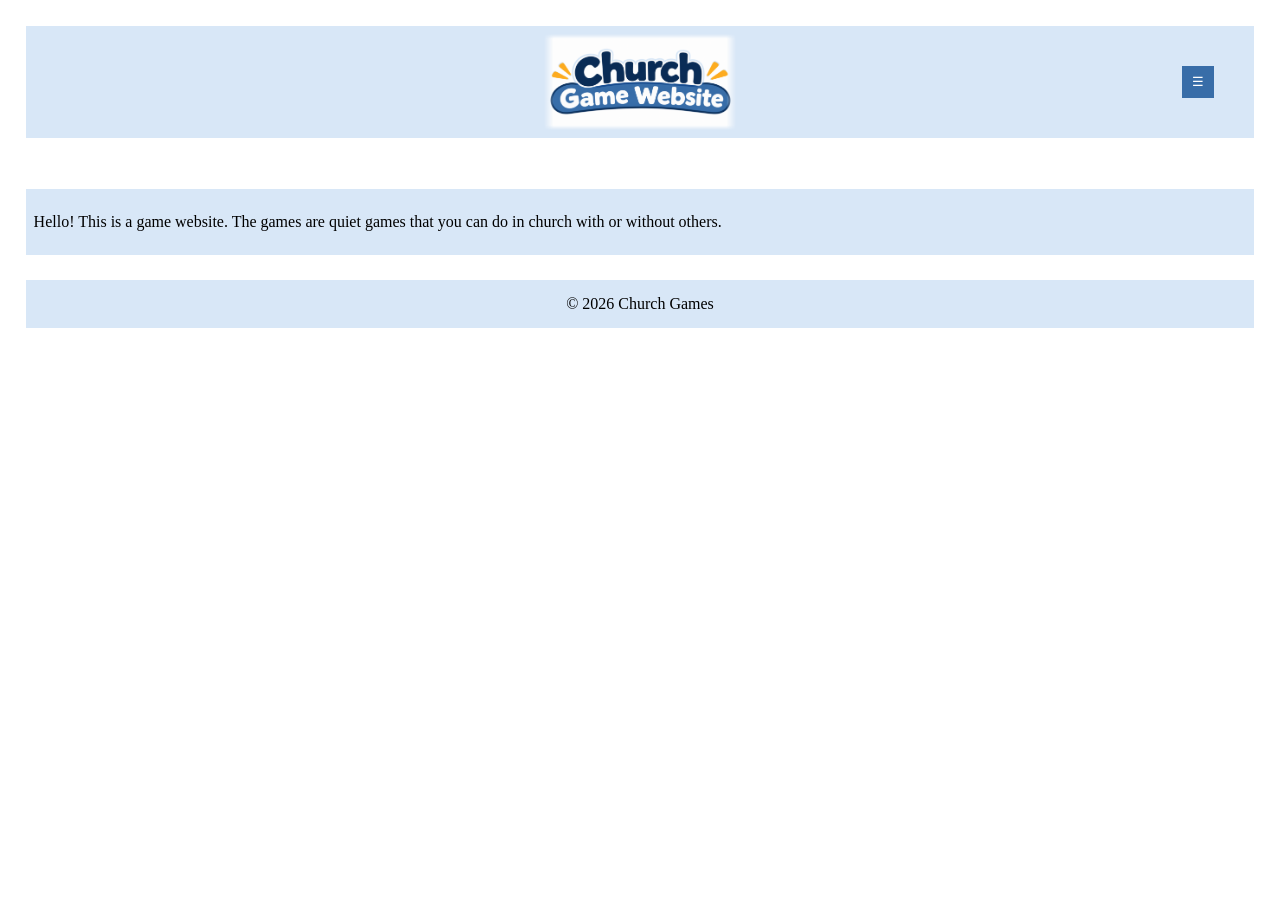
<file: index.html>
<!DOCTYPE html>
<html lang="en">

<head>
    <meta charset="UTF-8">
    <meta name="viewport" content="width=device-width, initial-scale=1.0">
    <title>Church Games</title>
    <link rel="stylesheet" href="styles.css">
</head>

<body>
    <header>
        <section>
            <img src="./visuals/Church Game Website Logo.png">

            <button class="menu-btn" aria-label="Open menu">&#9776;</button>
        </section>

        <nav>
            <ul>
                <li><a href="index.html">Home</a></li>
                <li><a href="about.html">About</a></li>
                <li><a href="games.html">Games</a></li>
                <li><a href="creators.html">Creators</a></li>
            </ul>
        </nav>
    </header>

    <main>
        <section>
            <p>Hello! This is a game website. The games are quiet games that you can do in church with or without
                others.</p>
        </section>
    </main>

    <footer>
        <p>&copy; 2026 Church Games</p>
    </footer>
<script src="menu.js"></script>
</body>

</html>
</file>
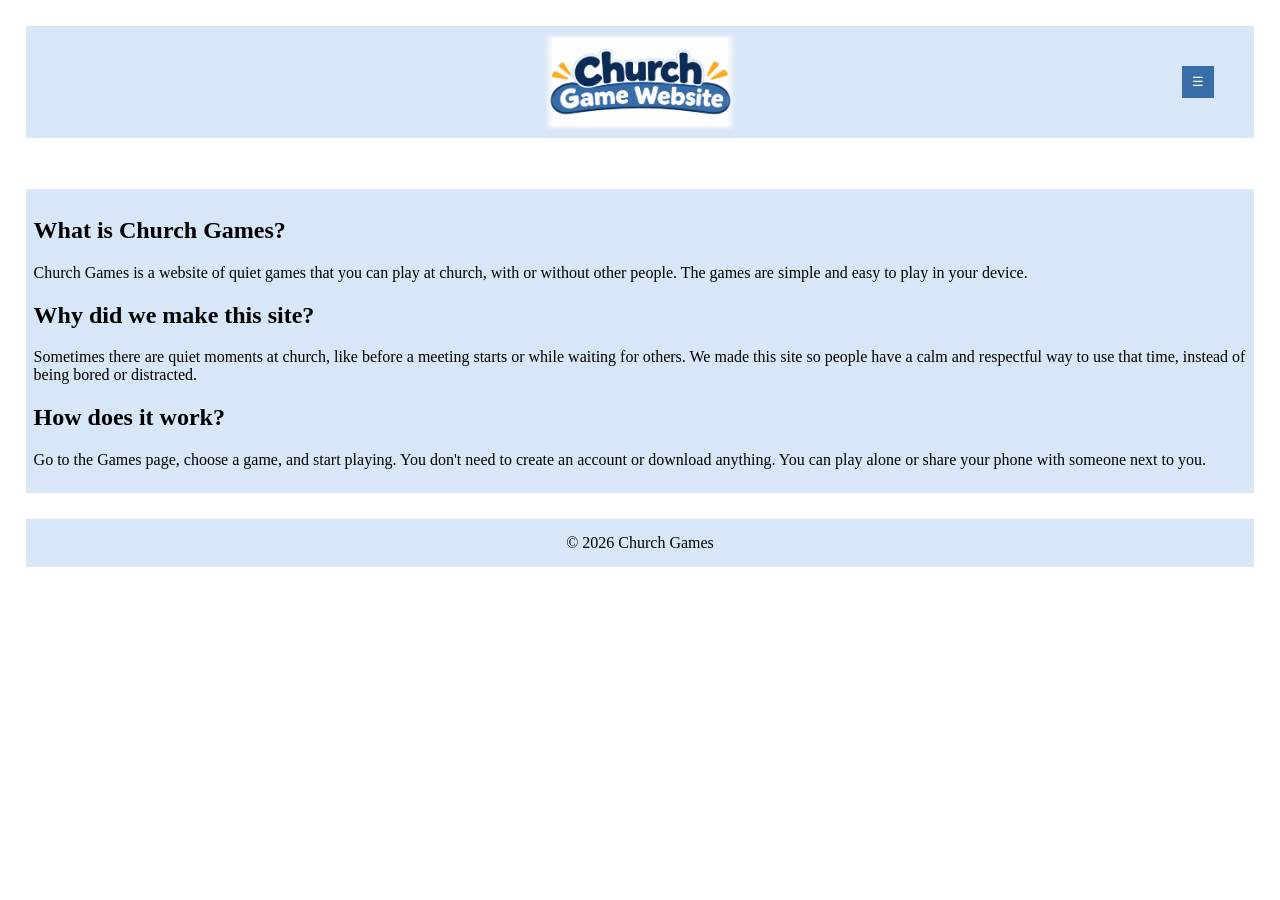
<file: about.html>
<!DOCTYPE html>
<html lang="en">

<head>
    <meta charset="UTF-8">
    <meta name="viewport" content="width=device-width, initial-scale=1.0">
    <title>About - Church Games</title>
    <link rel="stylesheet" href="styles.css">
</head>

<body>
    <header>
        <section>
            <img src="./visuals/Church Game Website Logo.png">

            <button class="menu-btn" aria-label="Open menu">&#9776;</button>
        </section>

        <nav>
            <ul>
                <li><a href="index.html">Home</a></li>
                <li><a href="about.html">About</a></li>
                <li><a href="games.html">Games</a></li>
                <li><a href="creators.html">Creators</a></li>
            </ul>
        </nav>
    </header>

    <main>
        <section>
            <h2>What is Church Games?</h2>
            <p>Church Games is a website of quiet games that you can play at church, with or without other people. The
                games are simple and easy to play in your device.</p>
        </section>

        <section>
            <h2>Why did we make this site?</h2>
            <p>Sometimes there are quiet moments at church, like before a meeting starts or while waiting for others. We
                made this site so people have a calm and respectful way to use that time, instead of being bored or
                distracted.</p>
        </section>

        <section>
            <h2>How does it work?</h2>
            <p>Go to the Games page, choose a game, and start playing. You don't need to create an account or download
                anything. You can play alone or share your phone with someone next to you.</p>
        </section>
    </main>

    <footer>
        <p>&copy; 2026 Church Games</p>
    </footer>
    <script src="menu.js"></script>
</body>

</html>
</file>
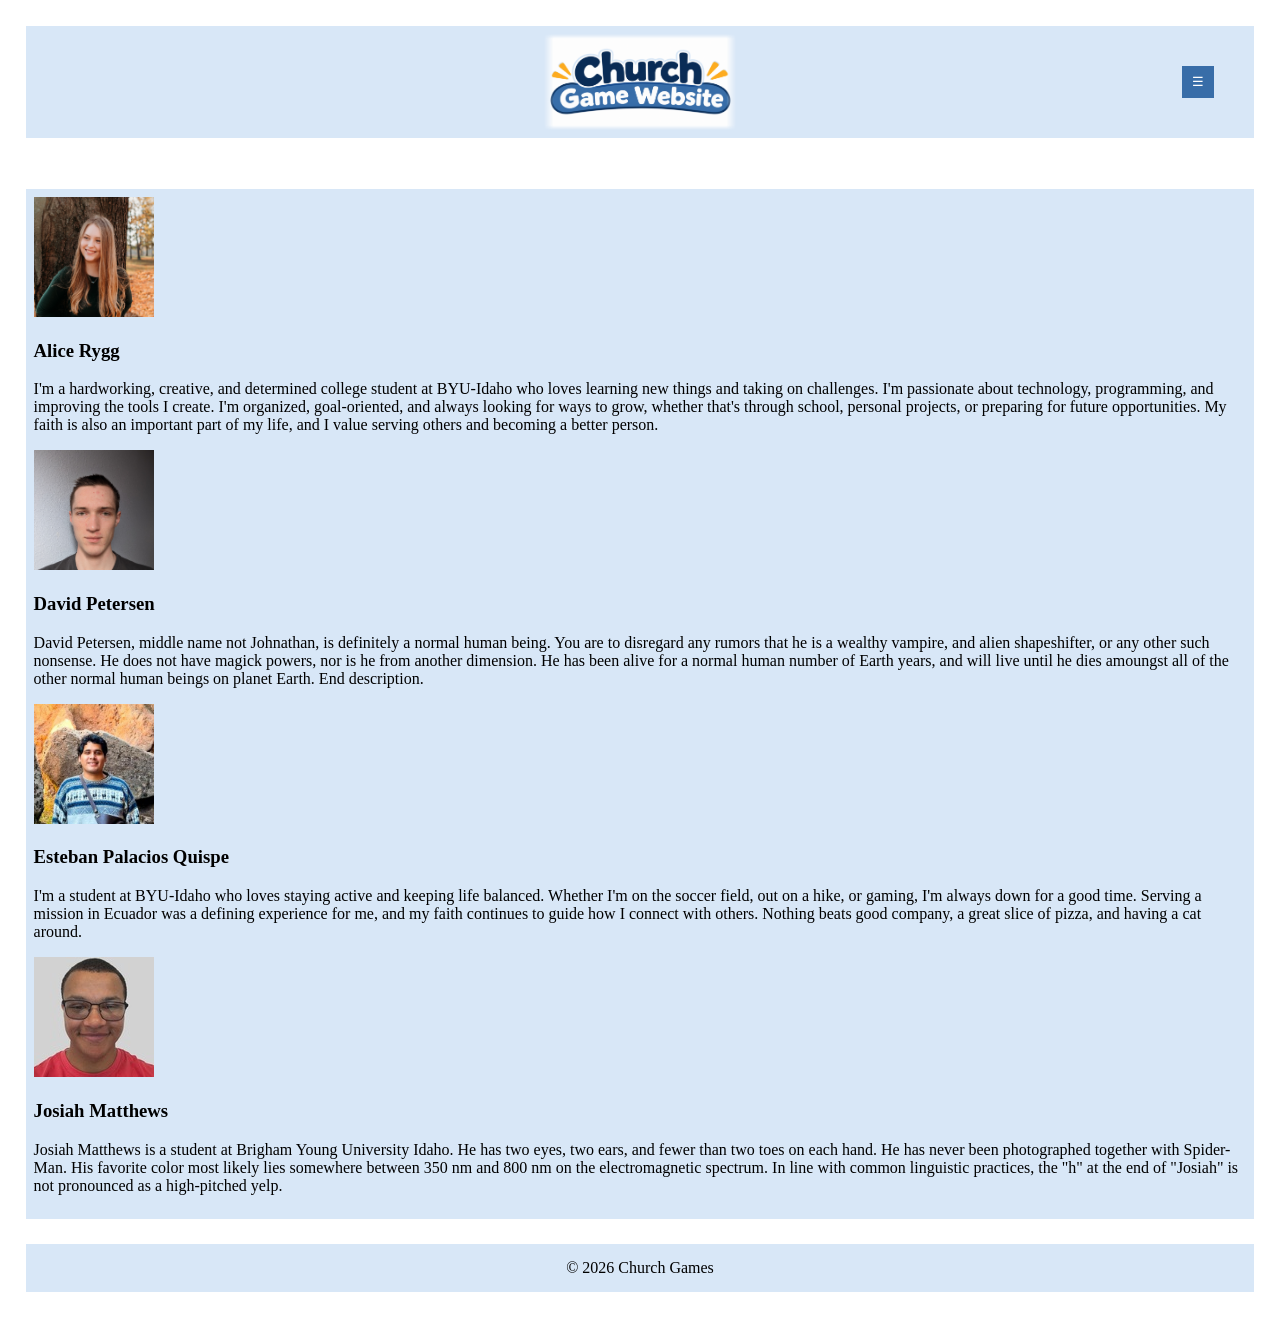
<file: creators.html>
<!DOCTYPE html>
<html lang="en">

<head>
    <meta charset="UTF-8">
    <meta name="viewport" content="width=device-width, initial-scale=1.0">
    <title></title>
    <link rel="stylesheet" href="styles.css">
</head>

<!-- Below style to be integrated into CSS file; atn. David -->
<style>
    img {
        width: 120px;
        height: 120px;
    }
</style>

<body>

    <header>
        <section>
            <img src="./visuals/Church Game Website Logo.png">

            <button class="menu-btn" aria-label="Open menu">&#9776;</button>
        </section>

        <nav>
            <ul>
                <li><a href="index.html">Home</a></li>
                <li><a href="about.html">About</a></li>
                <li><a href="games.html">Games</a></li>
                <li><a href="creators.html">Creators</a></li>
            </ul>
        </nav>
    </header>

    <main>
        <div class="cardbank">

            <section class="card">
                <img src="./visuals/alice_square.jpg" alt="Photograph of a person">
                <h3>Alice Rygg</h3>
                <p>I'm a hardworking, creative, and determined college student at BYU-Idaho who loves learning new
                    things and taking on challenges. I'm passionate about technology, programming, and improving the
                    tools I create. I'm organized, goal-oriented, and always looking for ways to grow, whether that's
                    through school, personal projects, or preparing for future opportunities. My faith is also an
                    important part of my life, and I value serving others and becoming a better person.</p>
            </section>

            <section class="card">
                <img src="./visuals/david_square.jpg" alt="Portrait of a person">
                <h3>David Petersen</h3>
                <p>David Petersen, middle name not Johnathan, is definitely a normal human being. You are to disregard
                    any rumors that he is a wealthy vampire, and alien shapeshifter, or any other such nonsense. He does
                    not have magick powers, nor is he from another dimension. He has been alive for a normal human
                    number of Earth years, and will live until he dies amoungst all of the other normal human beings on
                    planet Earth. End description.</p>
            </section>

            <section class="card">
                <img src="./visuals/esteban_square.jpg" alt="Portrayal of a person">
                <h3>Esteban Palacios Quispe</h3>
                <p>I'm a student at BYU-Idaho who loves staying active and keeping life balanced. Whether I'm on the
                    soccer field, out on a hike, or gaming, I'm always down for a good time. Serving a mission in
                    Ecuador was a defining experience for me, and my faith continues to guide how I connect with others.
                    Nothing beats good company, a great slice of pizza, and having a cat around.</p>
            </section>

            <section class="card">
                <img src="./visuals/josiah_square.jpg" alt="Picture of a person">
                <h3>Josiah Matthews</h3>
                <p>Josiah Matthews is a student at Brigham Young University Idaho. He has two eyes, two ears, and fewer
                    than two toes on each hand. He has never been photographed together with Spider-Man. His favorite
                    color most likely lies somewhere between 350 nm and 800 nm on the electromagnetic spectrum. In line
                    with common linguistic practices, the "h" at the end of "Josiah" is not pronounced as a high-pitched
                    yelp.</p>
            </section>

        </div>
    </main>

    <footer>
        <p>&copy; 2026 Church Games</p>
    </footer>
    <script src="menu.js"></script>

</body>

</html>
</file>
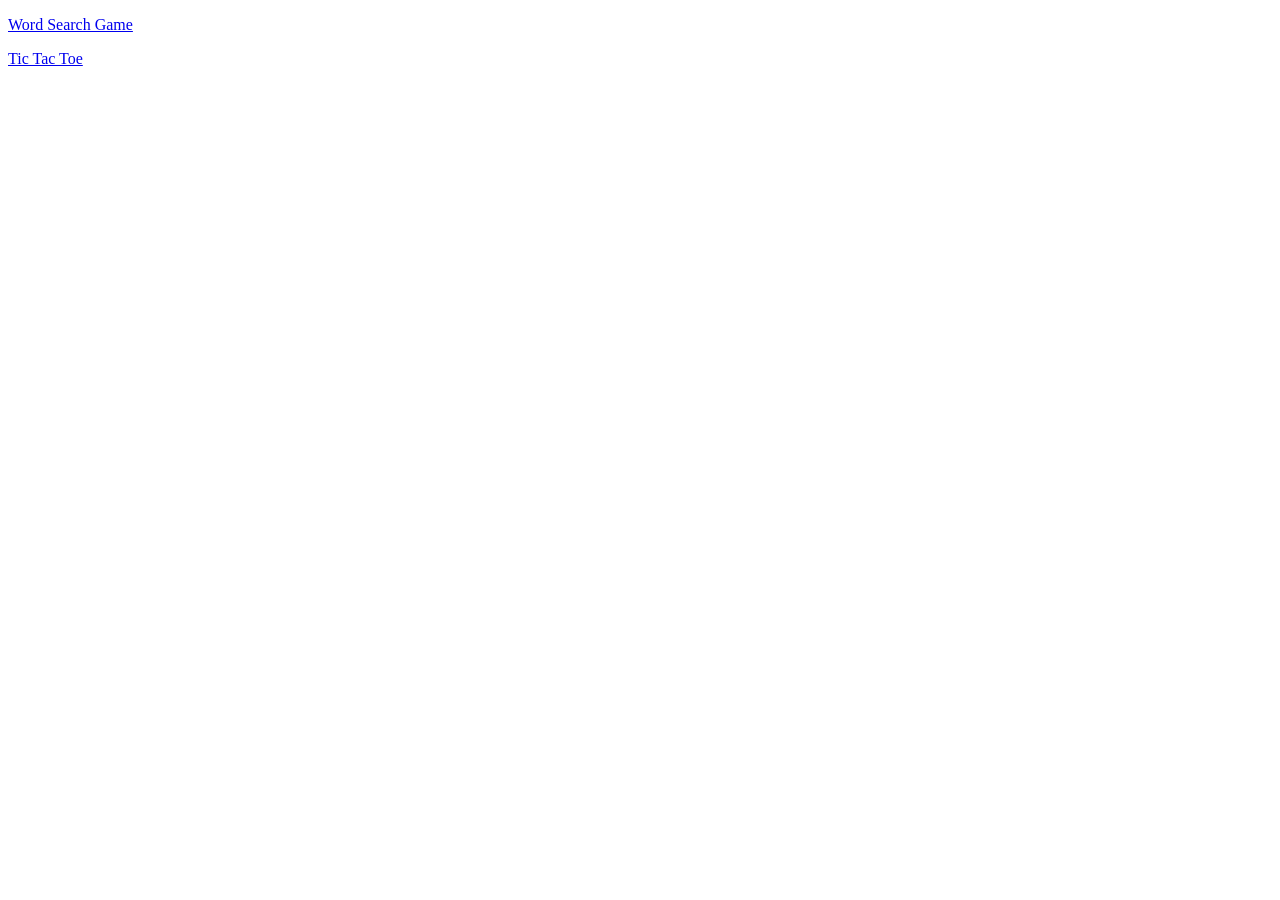
<file: games.html>
<!DOCTYPE html>
<html lang="en">
<head>
    <meta charset="UTF-8">
    <meta name="viewport" content="width=device-width, initial-scale=1.0">
    <title>Document</title>
</head>
<body>
    <p><a href="word_search.html">Word Search Game</a></p>
    <p><a href="tic.html">Tic Tac Toe</a></p>
</body>
</html>
</file>
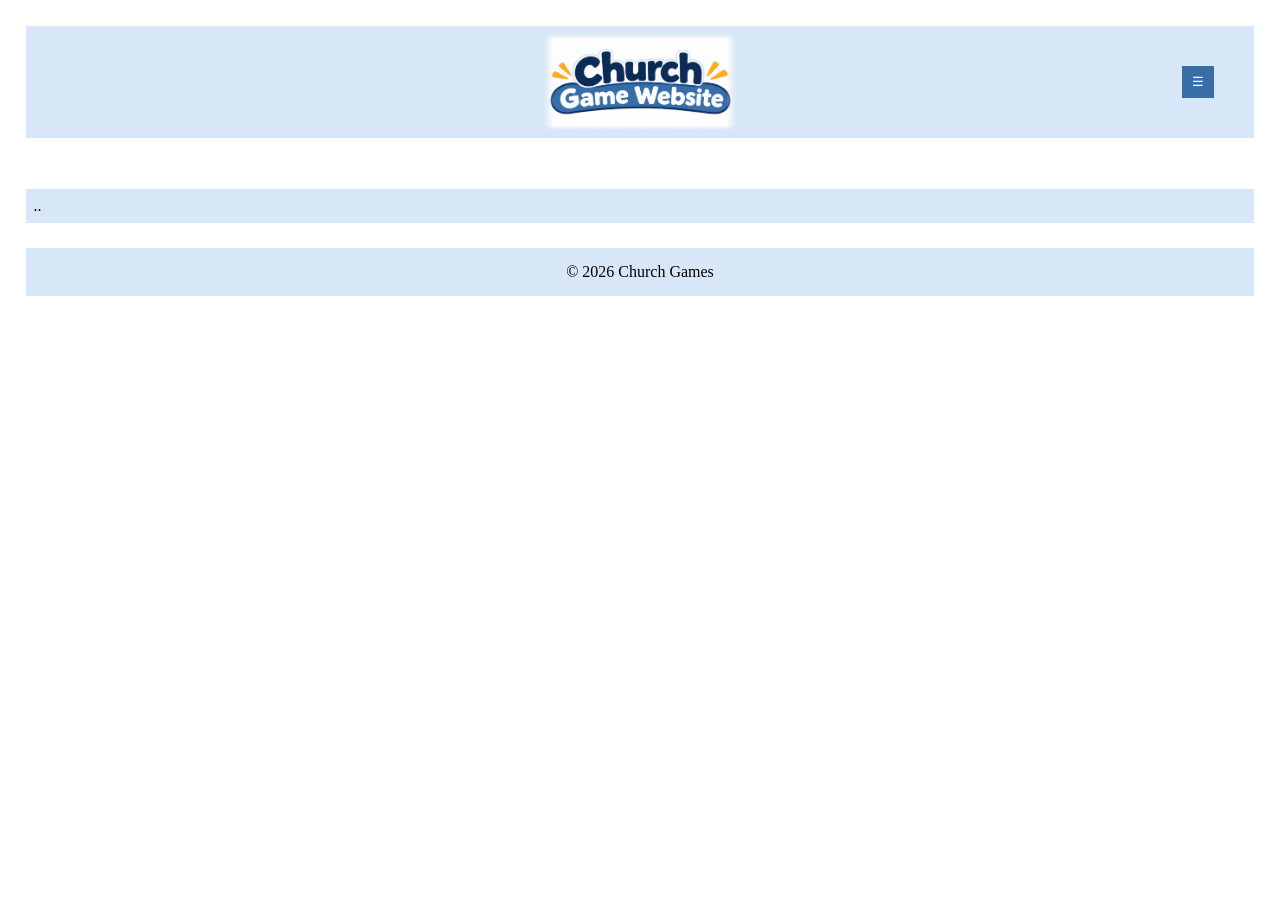
<file: home.html>
<!DOCTYPE html>
<html lang="en">

<head>
    <meta charset="UTF-8">
    <meta name="viewport" content="width=device-width, initial-scale=1.0">
    <title></title>
    <link rel="stylesheet" href="styles.css">
</head>

<body>

    <header>
        <section>
            <img src="./visuals/Church Game Website Logo.png">

            <button class="menu-btn" aria-label="Open menu">&#9776;</button>
        </section>

        <nav>
            <ul>
                <li><a href="index.html">Home</a></li>
                <li><a href="about.html">About</a></li>
                <li><a href="games.html">Games</a></li>
                <li><a href="creators.html">Creators</a></li>
            </ul>
        </nav>
    </header>

    <main>
        ..
    </main>

    <footer>
        <p>&copy; 2026 Church Games</p>
    </footer>

</body>

</html>
</file>
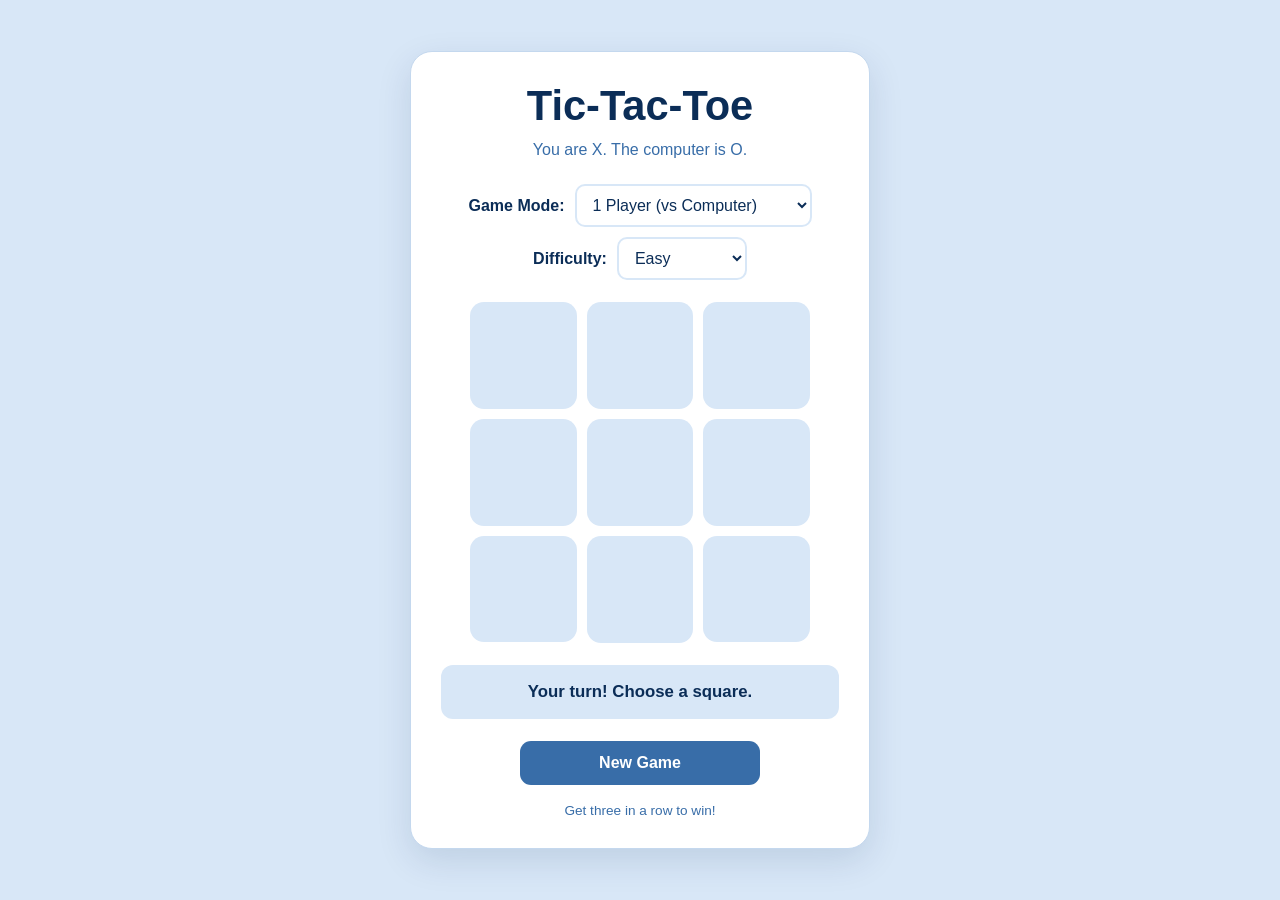
<file: tic.html>
<!DOCTYPE html>
<html lang="en">
<head>
    <meta charset="UTF-8">
    <meta name="viewport" content="width=device-width, initial-scale=1.0">

    <meta name="theme-color" content="#0B2D57">

    <meta
        name="description"
        content="Play Tic-Tac-Toe against the computer. Choose your difficulty and try to get three in a row!"
    >

    <title>Tic-Tac-Toe | Church Games</title>

    <script src="tic.js" defer></script>
</head>

<body>
    <noscript>
        <p>This game requires JavaScript to be enabled.</p>
    </noscript>
</body>
</html>
</file>
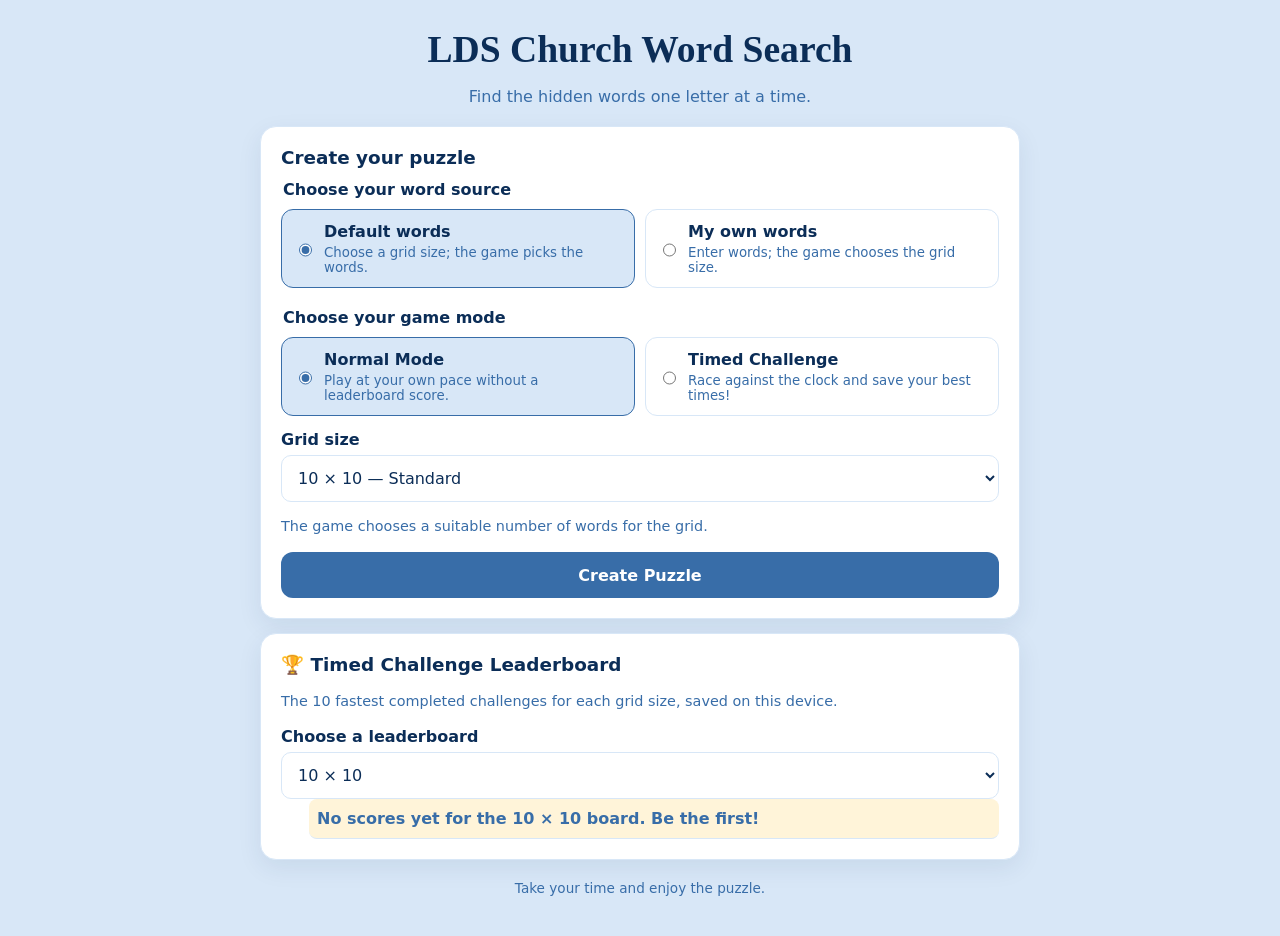
<file: word_search.html>
<!DOCTYPE html>
<html lang="en">
<head>
  <meta charset="UTF-8">
  <meta name="viewport" content="width=device-width, initial-scale=1.0">
  <meta name="theme-color" content="#D8E7F7">
  <title>LDS Church Word Search</title>

  <style>
    :root {
      --page: #D8E7F7;
      --surface: #FFFFFF;
      --ink: #0B2D57;
      --muted: #386DA8;
      --accent: #386DA8;
      --accent-dark: #0B2D57;
      --success: #FEAD21;
      --success-ink: #0B2D57;
      --border: #D8E7F7;
    }

    * { box-sizing: border-box; }

    body {
      margin: 0;
      padding: 20px 12px 32px;
      background: var(--page);
      color: var(--ink);
      font-family: system-ui, sans-serif;
    }

    main {
      width: min(100%, 760px);
      margin: 0 auto;
    }

    header {
      text-align: center;
      margin-bottom: 20px;
    }

    h1 {
      margin: 0 0 8px;
      font-family: Georgia, serif;
      font-size: clamp(1.6rem, 6vw, 2.35rem);
    }

    h2 {
      font-size: 1.15rem;
      margin: 0 0 12px;
    }

    .subtitle, .help { color: var(--muted); }

    .panel {
      background: var(--surface);
      border: 1px solid var(--border);
      border-radius: 16px;
      padding: 16px;
      margin: 14px 0;
      box-shadow: 0 8px 24px rgba(11, 45, 87, 0.08);
    }

    fieldset {
      border: 0;
      padding: 0;
      margin: 0;
    }

    legend {
      font-weight: 750;
      margin-bottom: 10px;
    }

    .mode-options {
      display: grid;
      grid-template-columns: 1fr 1fr;
      gap: 10px;
    }

    .mode-option {
      display: flex;
      gap: 9px;
      padding: 12px;
      border: 1px solid var(--border);
      border-radius: 12px;
      cursor: pointer;
    }

    .mode-option:has(input:checked) {
      border-color: var(--accent);
      background: #D8E7F7;
    }

    input[type="radio"] {
      accent-color: var(--accent);
      margin-top: 3px;
    }

    .mode-option small {
      display: block;
      color: var(--muted);
      margin-top: 4px;
    }

    .field-label {
      display: block;
      font-weight: 700;
      margin: 14px 0 6px;
    }

    select, textarea, input[type="text"] {
      width: 100%;
      padding: 12px;
      border: 1px solid var(--border);
      border-radius: 10px;
      background: white;
      color: var(--ink);
      font: inherit;
    }

    textarea {
      min-height: 140px;
      resize: vertical;
    }

    .help {
      font-size: 0.9rem;
      line-height: 1.5;
    }

    button {
      min-height: 46px;
      padding: 11px 18px;
      border: 2px solid transparent;
      border-radius: 12px;
      background: var(--accent);
      color: white;
      font: inherit;
      font-weight: 750;
      cursor: pointer;
      touch-action: manipulation;
      transition: background 0.2s ease, transform 0.2s ease, box-shadow 0.2s ease;
    }

    button:hover {
      background: var(--accent-dark);
      transform: translateY(-2px);
      box-shadow: 0 4px 10px rgba(11, 45, 87, 0.18);
    }

    button:active {
      transform: translateY(0);
      box-shadow: none;
    }

    button:focus-visible,
    select:focus-visible,
    textarea:focus-visible,
    input:focus-visible {
      outline: 3px solid #FEAD21;
      outline-offset: 2px;
    }

    button.secondary:hover { background: #D8E7F7; }

    .button-row {
      display: flex;
      flex-wrap: wrap;
      gap: 8px;
      margin-top: 14px;
    }

    .button-row button { flex: 1 1 130px; }

    #game { display: none; }

    .game-top {
      display: flex;
      justify-content: space-between;
      align-items: center;
      gap: 12px;
      flex-wrap: wrap;
    }

    #timer {
      background: #FEAD21;
      color: #0B2D57;
      padding: 8px 14px;
      border-radius: 10px;
      font-weight: 800;
      font-variant-numeric: tabular-nums;
      border: 2px solid #0B2D57;
      transition: background 0.2s ease, transform 0.2s ease;
    }

    #timer:hover { transform: translateY(-2px); }

    #progress { font-weight: 800; }

    #status {
      min-height: 1.5em;
      margin: 12px 0;
      font-weight: 650;
      color: var(--muted);
    }

    #status.success { color: var(--success-ink); }
    #status.error { color: #9b2c40; }

    #status.complete {
      background: #FEAD21;
      color: #0B2D57;
      border: 2px solid #0B2D57;
      border-radius: 12px;
      padding: 14px;
      font-weight: 800;
      animation: foundPulse 0.4s ease;
    }

    #grid {
      display: grid;
      width: min(100%, 600px);
      margin: 16px auto;
      gap: 2px;
      user-select: none;
      -webkit-user-select: none;
      -webkit-touch-callout: none;
      touch-action: none;
    }

    .cell {
      min-width: 0;
      aspect-ratio: 1;
      display: grid;
      place-items: center;
      padding: 0;
      overflow: hidden;
      border: 1px solid #e2dbea;
      border-radius: 4px;
      background: white;
      color: var(--ink);
      font-size: clamp(0.58rem, 3.1vw, 1.1rem);
      font-weight: 800;
      line-height: 1;
      cursor: crosshair;
      touch-action: none;
    }

    #grid[data-size="6"] .cell,
    #grid[data-size="8"] .cell {
      font-size: clamp(0.8rem, 4.5vw, 1.25rem);
    }

    .cell.hint {
      background: #FDE68A;
      color: #172554;
      border: 3px solid #92400E;
      box-shadow: 0 0 0 2px rgba(146, 64, 14, 0.16);
      animation: foundPulse 0.5s ease infinite;
    }

    .cell.selected {
      background: #BFDBFE;
      border: 2px solid #1D4ED8;
      color: #172554;
    }

    .cell.found {
      background: var(--word-color, #A5B4FC);
      color: #172033;
      border: 2px solid #334155;
      box-shadow: none;
      animation: foundPulse 0.3s ease;
    }

    #words {
      display: grid;
      grid-template-columns: repeat(2, minmax(0, 1fr));
      gap: 8px;
      list-style: none;
      padding: 0;
      margin: 0;
    }

    #words li {
      overflow-wrap: anywhere;
      padding: 9px 10px;
      background: #f8f6fb;
      border: 1px solid var(--border);
      border-radius: 8px;
      font-weight: 700;
      font-size: 0.9rem;
    }

    #words li.completed {
      color: #172033;
      background: var(--word-color, #E0E7FF);
      text-decoration: line-through;
      border: 2px solid #334155;
    }

    #score-entry {
      border: 2px solid #FEAD21;
    }

    #score-entry p { line-height: 1.5; }

    #leaderboard-list {
      padding-left: 28px;
      margin: 0;
    }

    #leaderboard-list li {
      padding: 10px 8px;
      border-bottom: 1px solid var(--border);
      display: flex;
      justify-content: space-between;
      gap: 12px;
      flex-wrap: wrap;
    }

    #leaderboard-list li:first-child {
      background: #FFF4D9;
      border-radius: 8px;
      font-weight: 800;
    }

    .score-time {
      font-weight: 800;
      font-variant-numeric: tabular-nums;
      white-space: nowrap;
    }

    .empty-leaderboard {
      color: var(--muted);
      padding: 10px 0;
    }

    .hidden { display: none !important; }

    footer {
      margin-top: 20px;
      text-align: center;
      color: var(--muted);
      font-size: 0.85rem;
    }

    @keyframes foundPulse {
      0% { transform: scale(1); }
      50% { transform: scale(1.12); }
      100% { transform: scale(1); }
    }

    @media (prefers-reduced-motion: reduce) {
      #timer, .cell.found, .cell.hint, #status.complete {
        animation: none;
        transition: none;
      }

      #timer:hover { transform: none; }
    }

    @media (min-width: 560px) {
      body { padding: 28px 20px 40px; }
      .panel { padding: 20px; }
      #words { grid-template-columns: repeat(3, minmax(0, 1fr)); }
    }

    @media (max-width: 360px) {
      body {
        padding-left: 7px;
        padding-right: 7px;
      }

      .panel { padding: 12px; }
      .mode-options { grid-template-columns: 1fr; }
      #grid { gap: 1px; }
      .cell { border-radius: 2px; }
    }
  </style>
</head>

<body>
  <main>
    <header>
      <h1>LDS Church Word Search</h1>
      <p class="subtitle">Find the hidden words one letter at a time.</p>
    </header>

    <section id="setup" class="panel">
      <h2>Create your puzzle</h2>

      <fieldset>
        <legend>Choose your word source</legend>

        <div class="mode-options">
          <label class="mode-option">
            <input type="radio" name="word-mode" value="default" checked>
            <span>
              <strong>Default words</strong>
              <small>Choose a grid size; the game picks the words.</small>
            </span>
          </label>

          <label class="mode-option">
            <input type="radio" name="word-mode" value="custom">
            <span>
              <strong>My own words</strong>
              <small>Enter words; the game chooses the grid size.</small>
            </span>
          </label>
        </div>
      </fieldset>

      <fieldset style="margin-top: 20px;">
        <legend>Choose your game mode</legend>

        <div class="mode-options">
          <label class="mode-option">
            <input type="radio" name="game-mode" value="normal" checked>
            <span>
              <strong>Normal Mode</strong>
              <small>Play at your own pace without a leaderboard score.</small>
            </span>
          </label>

          <label class="mode-option">
            <input type="radio" name="game-mode" value="timed">
            <span>
              <strong>Timed Challenge</strong>
              <small>Race against the clock and save your best times!</small>
            </span>
          </label>
        </div>
      </fieldset>

      <div id="default-options">
        <label class="field-label" for="grid-size">Grid size</label>
        <select id="grid-size">
          <option value="6">6 × 6 — Quick</option>
          <option value="8">8 × 8 — Easy</option>
          <option value="10" selected>10 × 10 — Standard</option>
          <option value="12">12 × 12 — Challenging</option>
          <option value="15">15 × 15 — Hard</option>
        </select>

        <p class="help">The game chooses a suitable number of words for the grid.</p>
      </div>

      <div id="custom-options" class="hidden">
        <label class="field-label" for="custom-words">Your words</label>
        <textarea id="custom-words"
          placeholder="Enter one word per line&#10;FAITH&#10;JESUS&#10;PRAYER"></textarea>
        <p class="help">
          Use letters A–Z. Spaces and punctuation are removed.
          The grid will be sized automatically.
        </p>
      </div>

      <p id="setup-message" class="help" role="status"></p>

      <div class="button-row">
        <button id="start-game" type="button">Create Puzzle</button>
      </div>
    </section>

    <section id="game" class="panel" aria-label="Word search game">
      <div class="game-top">
        <div id="progress" aria-live="polite">0 of 0 words found</div>
        <div id="timer" aria-live="off">Time: —</div>
        <div id="game-size-label" class="help"></div>
      </div>

      <p id="status" role="status" aria-live="polite">
        Touch or click and drag across a word, then release.
      </p>

      <div id="grid" aria-label="Word search letter grid"></div>

      <h2>Words to Find</h2>
      <ul id="words"></ul>

      <div class="button-row">
        <button id="new-puzzle" class="secondary" type="button">New Puzzle</button>
        <button id="show-answers" class="secondary" type="button">Show Answers</button>
        <button id="hint-button" class="secondary" type="button">Hint</button>
        <button id="back-to-setup" class="secondary" type="button">Puzzle Settings</button>
      </div>
    </section>

    <section id="score-entry" class="panel hidden">
      <h2>🏆 You made it!</h2>
      <p id="score-message"></p>

      <form id="score-form">
        <label class="field-label" for="player-name">Enter your name for the leaderboard</label>
        <input id="player-name" type="text" maxlength="20"
          placeholder="Your name" required>
        <div class="button-row">
          <button type="submit">Save My Score</button>
        </div>
      </form>
    </section>

    <section id="leaderboard" class="panel">
      <h2>🏆 Timed Challenge Leaderboard</h2>
      <p class="help">The 10 fastest completed challenges for each grid size, saved on this device.</p>

      <label class="field-label" for="leaderboard-size">
        Choose a leaderboard
      </label>

      <select id="leaderboard-size">
        <option value="6">6 × 6</option>
        <option value="8">8 × 8</option>
        <option value="10" selected>10 × 10</option>
        <option value="12">12 × 12</option>
        <option value="15">15 × 15</option>
      </select>

      <ol id="leaderboard-list"></ol>
    </section>

    <footer>Take your time and enjoy the puzzle.</footer>
  </main>

  <script src="word_search.js"></script>
</body>
</html>
</file>
<file: styles.css>
* {
    box-sizing: border-box;
}

body {
    margin: 0;
    font-family: Georgia, serif;
}

header,
main,
footer {
    margin: 2%;
    padding: 8px;
    background-color: #D8E7F7;
}

/* Header */
header {
    margin-bottom: 4%;
}

header img {
    mask-image:
        linear-gradient(to right, transparent, black 05%, black 95%, transparent),
        linear-gradient(to bottom, transparent, black 05%, black 95%, transparent);

    mask-composite: intersect;
}

header section {
    position: relative;
    display: flex;
    justify-content: center;
    align-items: center;
    height: 1in;
}

header section img {
    height: 100%;
    width: auto;
    max-width: calc(100% - 128px);
    object-fit: contain;
}

header section .menu-btn {
    position: absolute;
    top: 50%;
    right: 32px;
    transform: translateY(-50%);
    width: 32px;
    height: 32px;
    padding: 0;
    background-color: #386DA8;   
    color: white;                
    border: none;                
    cursor: pointer;             
}

/* Navigation */
nav {
    display: none;               
    margin-top: 8px;
}

nav.open {                       
    display: block;
}

nav ul {
    display: flex;
    flex-wrap: wrap;
    justify-content: space-evenly;
    gap: 8px;
    margin: 0;
    padding: 0;
    list-style: none;
}

nav li {
    flex: 0 1 6rem;
    background-color: #386DA8;
}

nav a {
    display: flex;
    justify-content: center;
    align-items: center;
    height: 40px;
    padding: 8px;
    color: white;
    text-decoration: none;
    text-align: center;
}

nav li:hover {                   
    background-color: #FEAD21;
}

nav li:hover a {                 
    color: #0B2D57;
}

/* Footer */
footer {
    display: flex;
    justify-content: center;
    align-items: center;
    height: 0.5in;
}

footer p {
    margin: 0;
}
</file>
